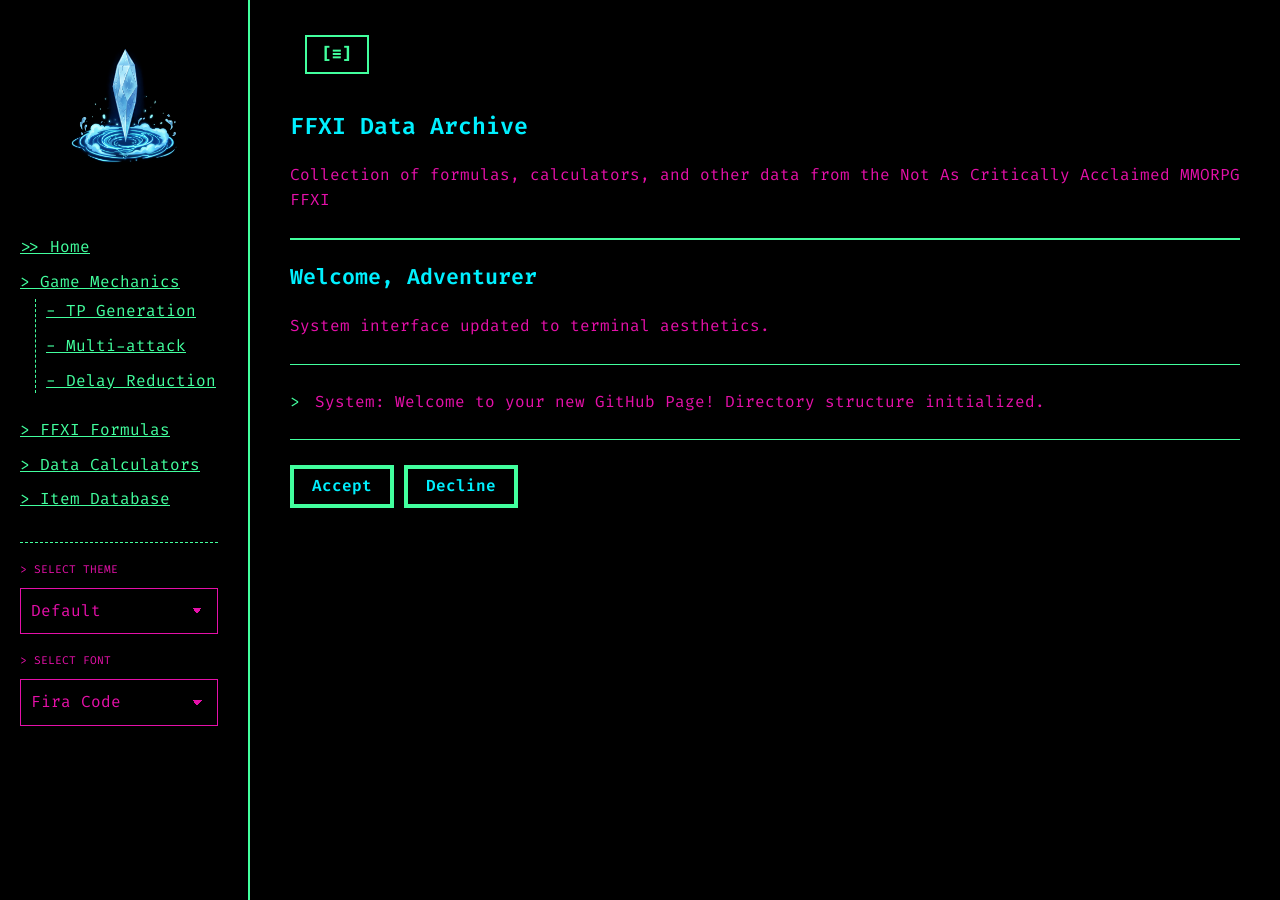
<file: index.html>
<!DOCTYPE html>
<html lang="en">
<head>
  <meta charset="UTF-8">
  <meta name="viewport" content="width=device-width, initial-scale=1.0">
  <title>FFXI Data Archive</title>
  <link rel="stylesheet" href="terminal.css">
</head>
<body>

  <input type="checkbox" id="nav-toggle" class="menu-checkbox">

  <div class="layout-wrapper">
    
    <aside id="global-sidebar" class="sidebar"></aside>

    <main class="main-content">
      <label for="nav-toggle" class="menu-btn">[☰]</label>
      
      <div class="terminal-wrapper">
        <header>
          <h1>FFXI Data Archive</h1>
          <p>Collection of formulas, calculators, and other data from the Not As Critically Acclaimed MMORPG FFXI</p>
        </header>

        <hr />

        <h2>Welcome, Adventurer</h2>
        <p>System interface updated to terminal aesthetics.</p>
        
        <blockquote>
          System: Welcome to your new GitHub Page! Directory structure initialized.
        </blockquote>
        
        <div style="margin-top: 25px;">
          <button>Accept</button>
          <button>Decline</button>
        </div>
      </div>
    </main>

  </div>
  
  <script src="sidebar.js"></script>
  <script src="themes.js"></script>
</body>
</html>
</file>
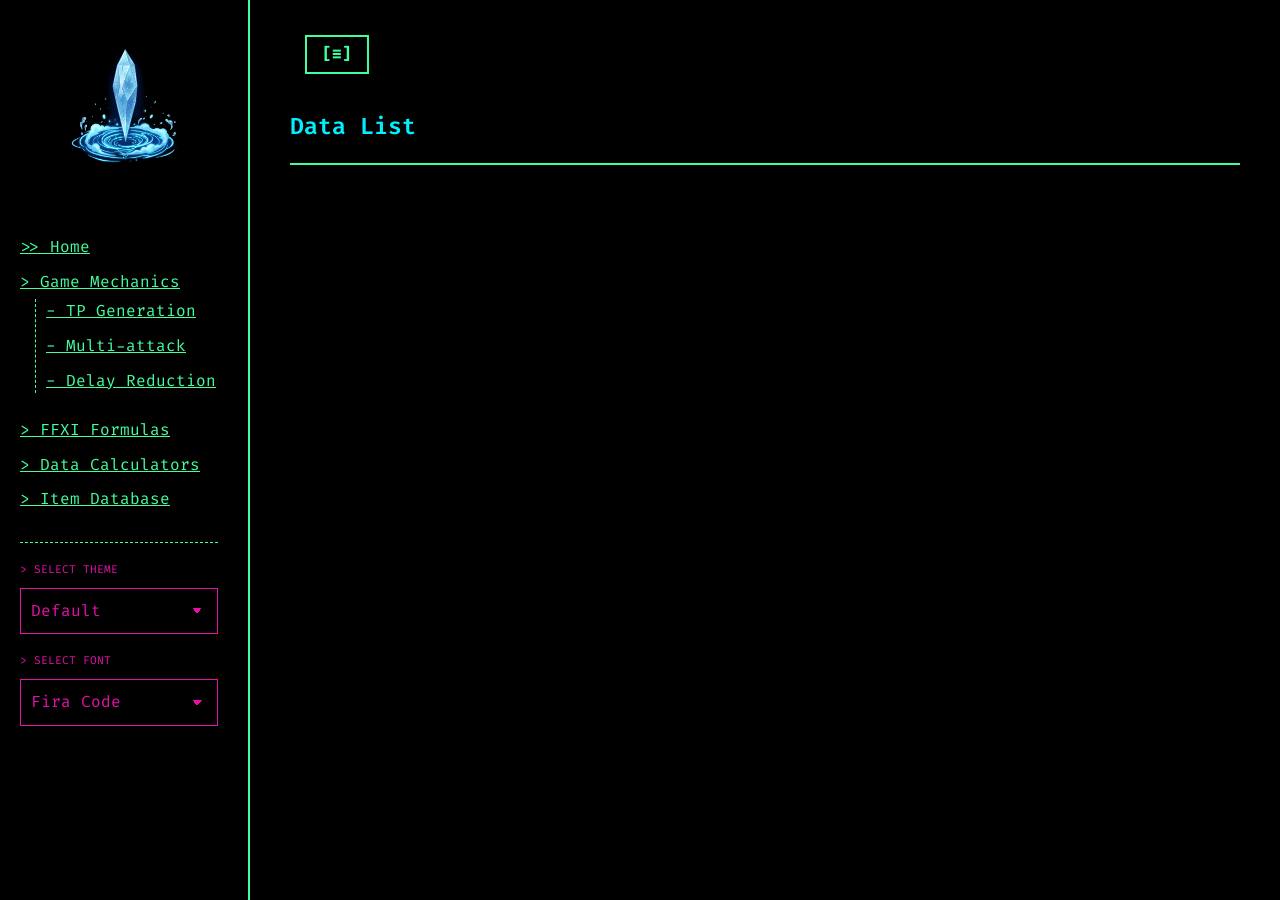
<file: data_list.html>
<!DOCTYPE html>
<html lang="en">
<head>
  <meta charset="UTF-8">
  <meta name="viewport" content="width=device-width, initial-scale=1.0">
  <title>Data List</title>
  <link rel="stylesheet" href="terminal.css">
</head>
<body>

  <input type="checkbox" id="nav-toggle" class="menu-checkbox">

  <div class="layout-wrapper">
    
    
    <aside id="global-sidebar" class="sidebar"></aside>

    <main class="main-content">
      <label for="nav-toggle" class="menu-btn">[☰]</label>
      
      <div class="terminal-wrapper">
        <header>
          <h1>Data List</h1>
        </header>
        <hr />
        </div>
    </main>

  </div>
  
  <script src="sidebar.js"></script>
  <script src="themes.js"></script>
</body>
</html>
</file>
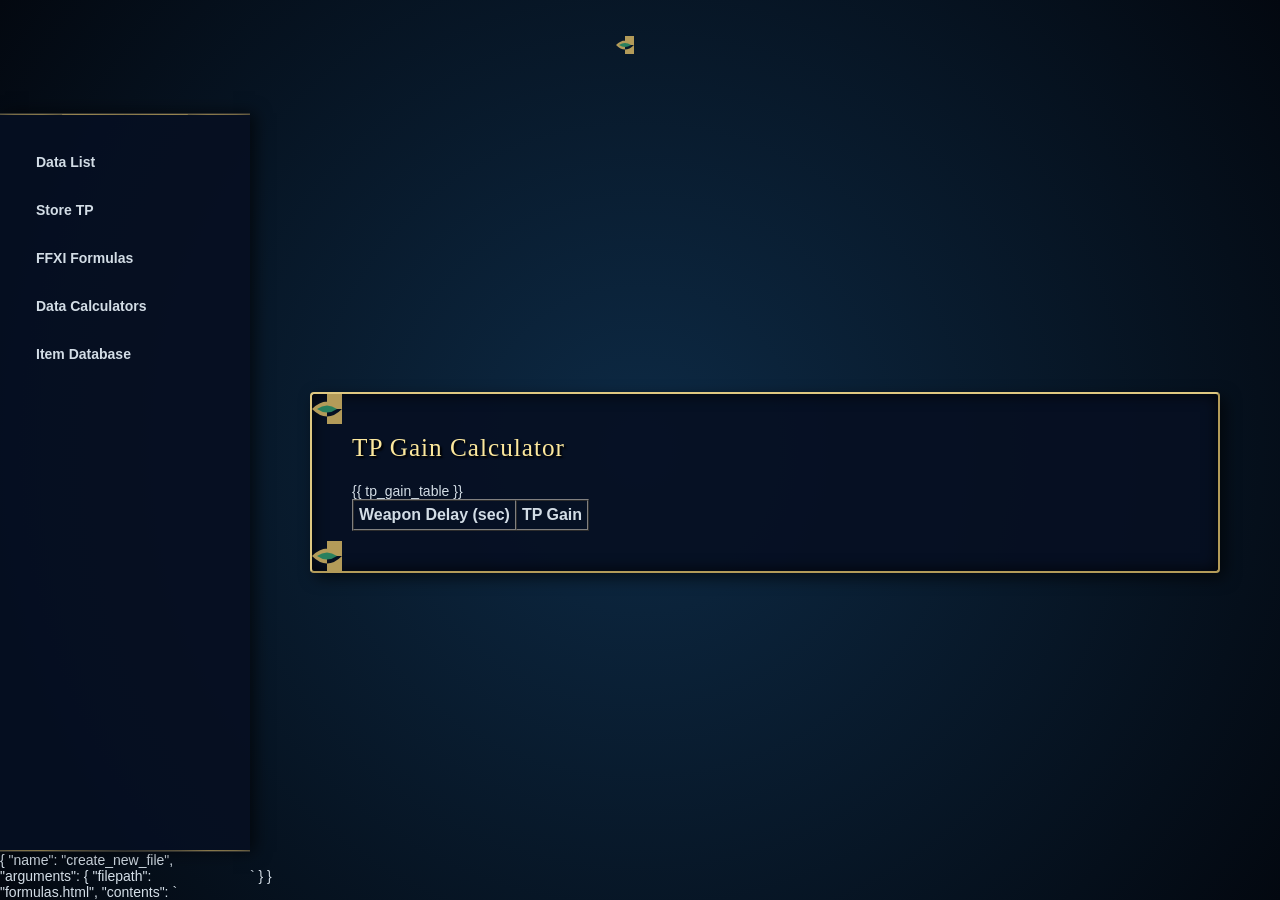
<file: datalist.html>
{
  "name": "create_new_file",
  "arguments": {
    "filepath": "formulas.html",
    "contents": `<!DOCTYPE html>
<html lang="en">
<head>
  <meta charset="UTF-8">
  <meta name="viewport" content="width=device-width, initial-scale=1.0">
  <title>Data List</title>
  <link rel="stylesheet" href="style.css">
</head>
<body class="ffxi-container">
  <header class="ffxi-header">
    <h1></h1>
  </header>
  <nav class="ffxi-menu">
    <ul>
      <li><a href="data_list.html">Data List</a></li>
<li><a href="data_list.html#store-tp">Store TP</a></li>
      <li><a href="ffxi_formulas.html">FFXI Formulas</a></li>
      <li><a href="data_calculators.html">Data Calculators</a></li>
      <li><a href="item_database.html">Item Database</a></li>
    </ul>
  </nav>
  <section class="ffxi-dialogue-box">
    <div class="dialogue-content">
      <h2>TP Gain Calculator</h2>
      <table border="1" cellpadding="5" cellspacing="0">
        <tr>
          <th>Weapon Delay (sec)</th>
          <th>TP Gain</th>
        </tr>
        {{ tp_gain_table }}
      </table>
    </div>
  </section>
</body>
</html>`
  }
}
</file>
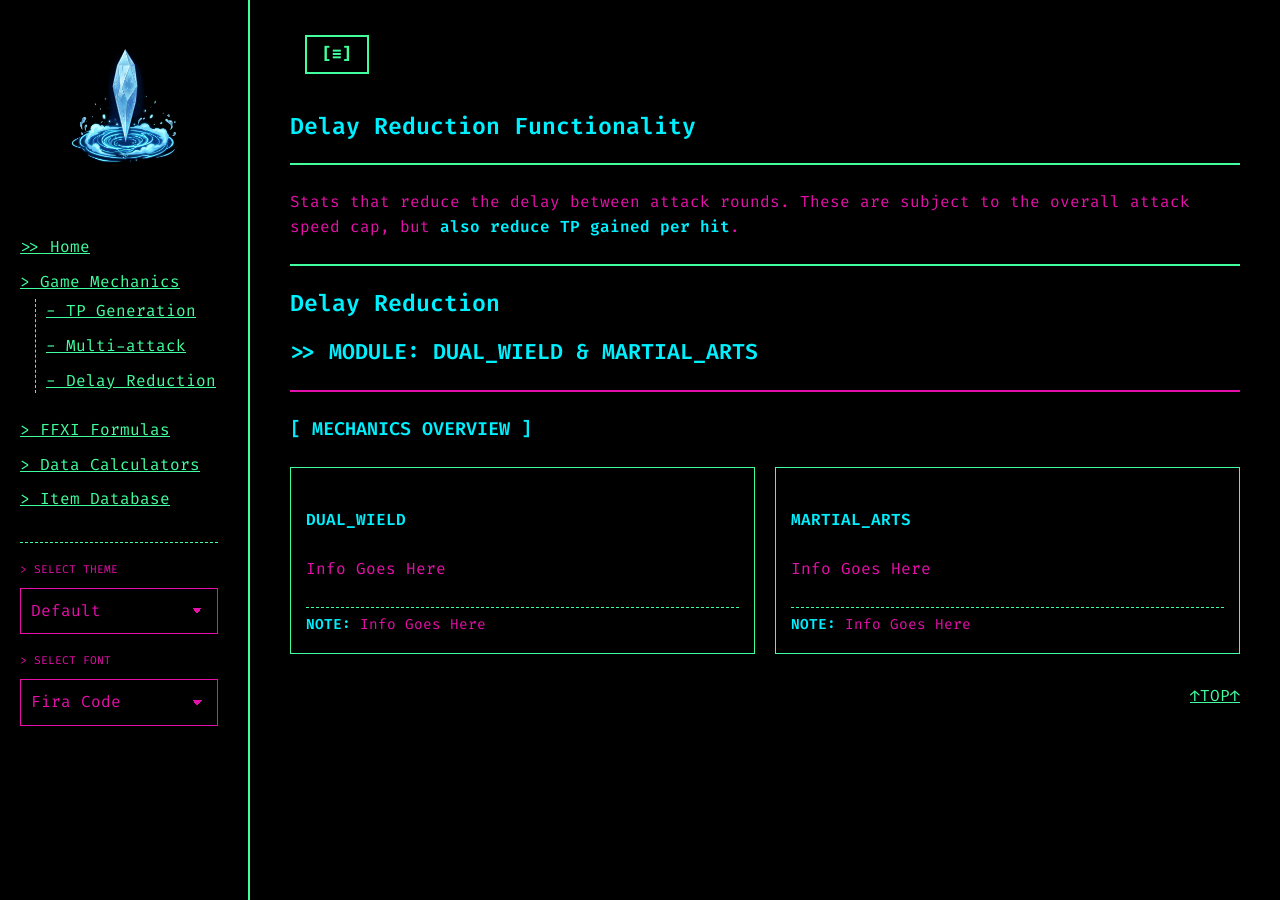
<file: delay_reduction.html>
<!DOCTYPE html>
<html lang="en">
<head>
  <meta charset="UTF-8">
  <meta name="viewport" content="width=device-width, initial-scale=1.0">
  <title>FFXI Data Archive</title>
  <link rel="stylesheet" href="terminal.css">
</head>
<body>

  <input type="checkbox" id="nav-toggle" class="menu-checkbox">

  <div class="layout-wrapper">
    
    <aside id="global-sidebar" class="sidebar"></aside>

    <main class="main-content">
      <label for="nav-toggle" class="menu-btn">[☰]</label>
      
      <div class="terminal-wrapper">
        <header>
          <h1>Delay Reduction Functionality</h1>
        </header><hr>
        <body><br>Stats that reduce the delay between attack rounds. These are subject to the overall attack speed cap, but <b>also reduce TP gained per hit</b>. 
            <br> <br></body>
        <hr>
        <div id="DELAY_RED" class="module-header">
          <h1>Delay Reduction</h1>
          <h2>&gt;&gt; MODULE: DUAL_WIELD &amp; MARTIAL_ARTS</h2>
        </div>

        <h3>[ MECHANICS OVERVIEW ]</h3>

        <div class="data-grid">
          <div class="grid-item dw-block">
            <h4>DUAL_WIELD</h4>
            <p>Info Goes Here</p>
            <div class="note">
              <strong>NOTE:</strong> Info Goes Here
            </div>
          </div>

          <div class="grid-item ma-block">
            <h4>MARTIAL_ARTS</h4>
            <p>Info Goes Here</p>
            <div class="note">
              <strong>NOTE:</strong> Info Goes Here
            </div>
          </div>
        </div>

        <div style="text-align: right; margin-top: 10px;">
          <a href="#TOP">↑TOP↑</a>
        </div>

      </div>
  
  <script src="sidebar.js"></script>
  <script src="themes.js"></script>
</body>
</html>
</file>
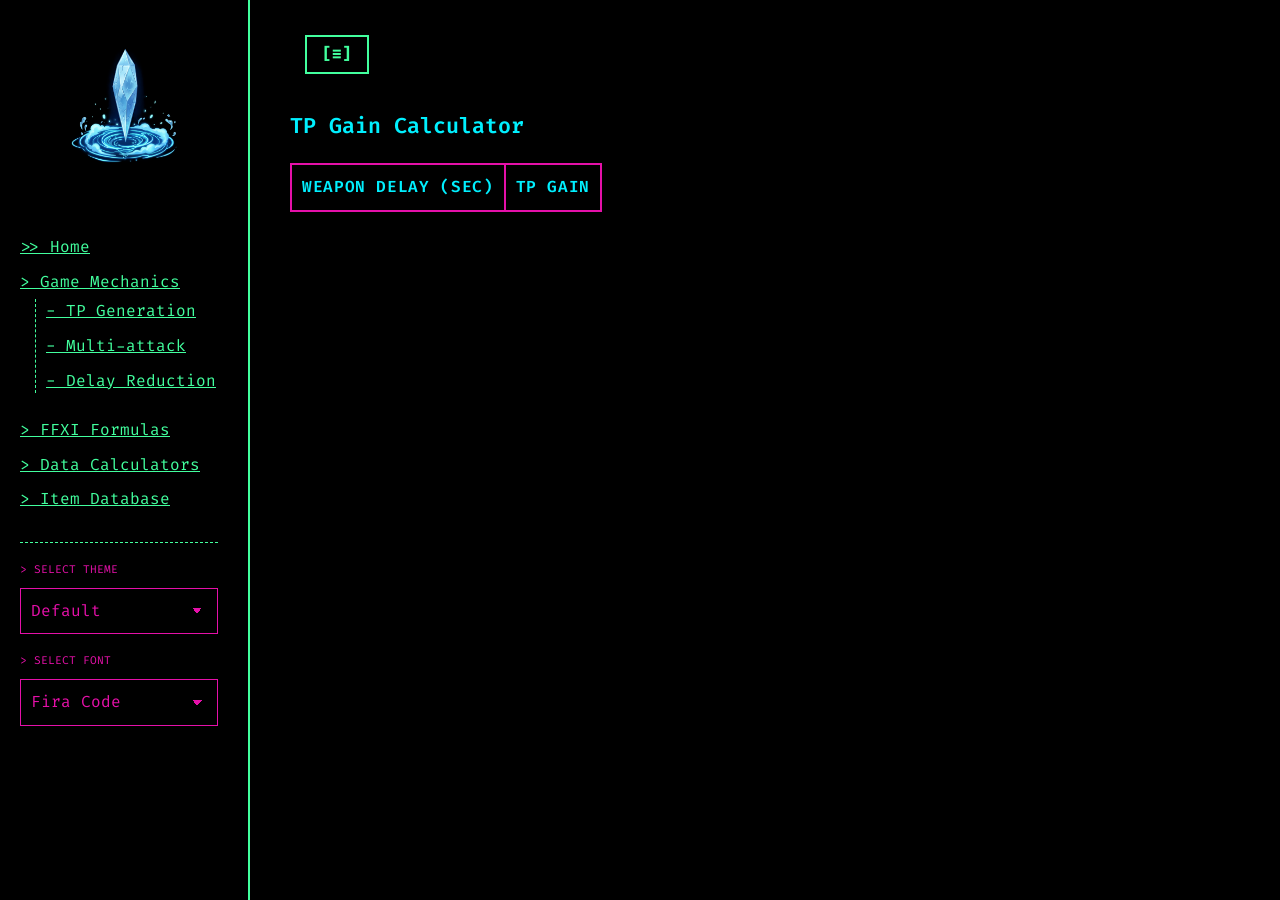
<file: formulas.html>
<!DOCTYPE html>
<html lang="en">
<head>
  <meta charset="UTF-8">
  <meta name="viewport" content="width=device-width, initial-scale=1.0">
  <title>FFXI Formulas</title>
  <link rel="stylesheet" href="terminal.css">
</head>
<body>

  <input type="checkbox" id="nav-toggle" class="menu-checkbox">

  <div class="layout-wrapper">
    
    <aside id="global-sidebar" class="sidebar"></aside>

    <main class="main-content">
      <label for="nav-toggle" class="menu-btn">[☰]</label>
      
      <div class="terminal-wrapper">
        <h2>TP Gain Calculator</h2>
        <table border="1" cellpadding="5" cellspacing="0">
          <tr>
            <th>Weapon Delay (sec)</th>
            <th>TP Gain</th>
          </tr>
          </table>
      </div>
    </main>

  </div>
  
  <script src="sidebar.js"></script>
  <script src="themes.js"></script>
</body>
</html>
</file>
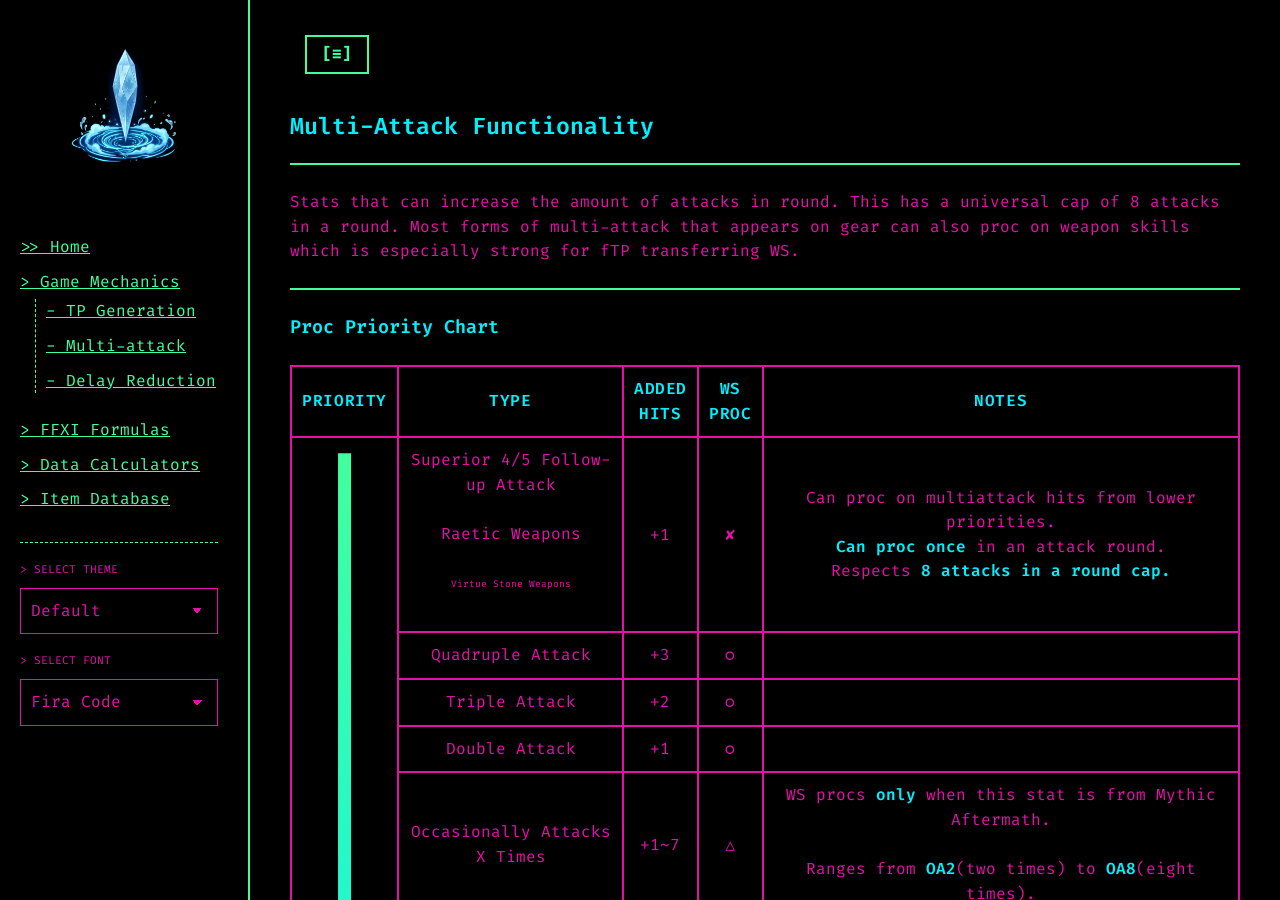
<file: multiattack.html>
<!DOCTYPE html>
<html lang="en">
<head>
  <meta charset="UTF-8">
  <meta name="viewport" content="width=device-width, initial-scale=1.0">
  <title>FFXI Data Archive</title>
  <link rel="stylesheet" href="terminal.css">
</head>
<body>

  <input type="checkbox" id="nav-toggle" class="menu-checkbox">

  <div class="layout-wrapper">
    
    <aside id="global-sidebar" class="sidebar"></aside>

    <main class="main-content">
      <label for="nav-toggle" class="menu-btn">[☰]</label>
      
      <div class="terminal-wrapper">
        <header>
          <h1>Multi-Attack Functionality</h1>
        </header><hr>
        <body><br>Stats that can increase the amount of attacks in round. This has a universal cap of 8 attacks in a round. Most forms of multi-attack that appears on gear can also proc on weapon skills which is especially strong for fTP transferring WS.
            <br> <br></body>
        <hr>
        <header><h3>Proc Priority Chart</h3></header>
        <table>
          <thead>
            <tr>
              <th style="text-align: center; width: 5%;">Priority</th>
              <th style="text-align: center; width: 25%;">Type</th>
              <th style="text-align: center; width: 4%;">Added Hits</th>
              <th style="text-align: center; width: 4%;">WS Proc</th>
              <th style="text-align: center; width: 55%;">Notes</th>
            </tr>
          </thead>
          <tbody>
            <tr>
              <td rowspan="9" style="position: relative; padding: 0; border-bottom: 2px solid var(--foreground);">
                <div class="priority-arrow"></div>
              <td style="text-align: center;">Superior 4/5 Follow-up Attack<br><br>Raetic Weapons<p style="font-size: 0.6rem;"> Virtue Stone Weapons</p></td>
              <td style="text-align: center;">+1</td>
              <td style="text-align: center;">✘</td>
              <td style="text-align: center;">Can proc on multiattack hits from lower priorities. <br><b>Can proc once</b> in an attack round. <br>Respects <b>8 attacks in a round cap.</b></td>
            </tr>
            <tr>
              <td style="text-align: center;">Quadruple Attack</td>
              <td style="text-align: center;">+3</td>
              <td style="text-align: center;">◯</td>
              <td style="text-align: center;"></td>
            </tr>
            <tr>
              <td style="text-align: center;">Triple Attack</td>
              <td style="text-align: center;">+2</td>
              <td style="text-align: center;">◯</td>
              <td style="text-align: center;"></td>
            </tr>
            <tr>
              <td style="text-align: center;">Double Attack</td>
              <td style="text-align: center;">+1</td>
              <td style="text-align: center;">◯</td>
              <td style="text-align: center;"></td>
            </tr>
            <tr>
              <td style="text-align: center;">Occasionally Attacks X Times</td>
              <td style="text-align: center;">+1~7</td>
              <td style="text-align: center;">△</td>
              <td style="text-align: center;">WS procs <b>only</b> when this stat is from Mythic Aftermath. <br><br>Ranges from <b>OA2</b>(two times) to <b>OA8</b>(eight times).</td>
            </tr>
            <tr>
                
                <td colspan="5" class="table-divider">
                ↓ Conditional Procs - Priority Under Testing ↓
              </td>
            </tr>
            <tr>
              <td style="text-align: center;">Zanshin Retry</td>
              <td style="text-align: center;">+1</td>
              <td style="text-align: center;">✘</td>
              <td style="text-align: center;">Can <b>only</b> occur <b>on attack misses</b>. Rate% = Zanshin. Caps at 100% proc on misses (accuracy caps: 95% for 2-hand, 99% for 1-hand; effectively raising melee hit rate to 99.75% for 2-hand, 99.99% for 1-hand).<br>Does not work with H2H or DW.</td>
            </tr>
            <tr>
              <td style="text-align: center;">Hasso Double Attack</td>
              <td style="text-align: center;">+1</td>
              <td style="text-align: center;">✘</td>
              <td style="text-align: center;">Can only occur when using Hasso on a SAM main and when an attack connects. Rate = (Zanshin ÷ 4). This caps at unmastered:25%, mastered:35%. <br><b>Job gifts ONLY give a raised cap and not more proc chance.</b></td>
            </tr>
            <tr>
              <td style="text-align: center;">Zanshin: OA2</td>
              <td style="text-align: center;">+1</td>
              <td style="text-align: center;">✘</td>
              <td style="text-align: center;">Can only occur when using gear that grants it. Has the stated % chance to proc <b>on any Zanshin proc</b> (miss OR extra attack).<br> Ex: Ryuo Sune-ate (10/HQ 11%).</td>
            </tr>
          </tbody>
        </table>
      </div>
  <div style="text-align: right; margin-top: 10px;">
          <a href="#TOP">↑TOP↑</a>
        </div>
  <script src="sidebar.js"></script>
  <script src="themes.js"></script>
</body>
</html>
</file>
<file: terminal.css>
@import url('https://fonts.googleapis.com/css2?family=Atkinson+Hyperlegible:wght@400;700&family=DotGothic16&family=Fira+Code:wght@300..700&family=IBM+Plex+Mono:wght@400;700&family=Inconsolata:wght@400;700&family=Inter:wght@400;600&family=JetBrains+Mono:wght@400;700&family=Lexend:wght@400;600&family=Orbitron:wght@400;700&family=Oxanium:wght@400;700&family=Press+Start+2P&family=Share+Tech+Mono&family=Source+Code+Pro:wght@400;700&family=Space+Mono:wght@400;700&family=VT323&display=swap');
:root {
  /* Default: Matrix Green */
  --background: #000000;
  --foreground: #e510a9;
  --accent: #42ff9e;
  --accent2: #00f0ff; /* Cyan */
  --radius: 0;
  --font-size: 1rem;
  --line-height: 1.54em;
  --font-main: "Fira Code", monospace;
}

:root[data-theme="sandoria-blk"] {
  --background: #000000;
  --foreground: #ffcccc;
  --accent: #d32f2f;
  --accent2: #ffb300; /* Crown Gold */
}

:root[data-theme="bastok-blk"] {
  --background: #000000;
  --foreground: #e3f2fd;
  --accent: #1e88e5;
  --accent2: #ffeb3b; /* Gear Yellow */
}

:root[data-theme="windurst-blk"] {
  --background: #000000;
  --foreground: #e8f5e9;
  --accent: #2e7d32;
  --accent2: #ffee58; /* Star Yellow */
}

:root[data-theme="jeuno-blk"] {
  --background: #000000;
  --foreground: #fffde7;
  --accent: #e64a19;
  --accent2: #ab47bc; /* Royal Purple */
}

:root[data-theme="ahturhgan-blk"] {
  --background: #000000;
  --foreground: #cfd8dc;
  --accent: #fbc02d;
  --accent2: #00897b; /* Serpent Teal */
}

:root[data-theme="adoulin-blk"] {
  --background: #000000;
  --foreground: #ffffff;
  --accent: #fdd835;
  --accent2: #1976d2; /* Sword Blue */
}
/* Chocobo (Black) */
:root[data-theme="chocobo-blk"] {
  --background: #000000;
  --foreground: #fff9c4; /* Pale Yellow */
  --accent: #fbc02d;     /* Chocobo Yellow */
  --accent2: #8d6e63;    /* Beak/Feather Brown */
}

/* Moogle (Black) */
:root[data-theme="moogle-blk"] {
  --background: #000000;
  --foreground: #ffffff; /* White Fur */
  --accent: #d32f2f;     /* Red Trim/Nose */
  --accent2: #ab47bc;    /* Pom Pom Purple */
}

/* Limbus (Black) */
:root[data-theme="limbus-blk"] {
  --background: #000000;
  --foreground: #9239f8; /* Pale Pink */
  --accent: #ff4081;     /* Neon Pink */
  --accent2: #00e5ff;    /* Cyan/Blue */
}

:root[data-theme="sandoria-full"] {
  --background: #b71c1c;
  --foreground: #ffffff;
  --accent: #fbc02d;
  --accent2: #000000; /* Pure Black contrast */
}

:root[data-theme="bastok-full"] {
  --background: #0d2060;
  --foreground: #fcf6e8;
  --accent: #4aa3df;
  --accent2: #ffca28; /* Brass */
}

:root[data-theme="windurst-full"] {
  --background: #fdf6e3;
  --foreground: #1b4f2c;
  --accent: #d84315;
  --accent2: #f57f17; /* Dark Gold */
}

:root[data-theme="jeuno-full"] {
  --background: #fcfaf2;
  --foreground: #3e1722;
  --accent: #ff3d00;
  --accent2: #00838f; /* Deep Teal */
}

:root[data-theme="ahturhgan-full"] {
  --background: #0a0a0a;
  --foreground: #a8a2b5;
  --accent: #d4b22c;
  --accent2: #4caf50; /* Vivid Green */
}

:root[data-theme="adoulin-full"] {
  --background: #2b5bee;
  --foreground: #ffffff;
  --accent: #f9d021;
  --accent2: #84ffff; /* Light Cyan */
}

/* PlayOnline (POL) Theme */
:root[data-theme="pol"] {
  --background: #000000;
  --foreground: #e1f5fe; 
  --accent: #00b4d8;     
  --accent2: #0277bd; /* Deep Blue */
}

/* Amber CRT Theme */
:root[data-theme="amber"] {
  --background: #000000;
  --foreground: #ffeedd;
  --accent: #ffb000;
  --accent2: #ff3d00; /* Red-Orange */
}

/* Chocobo (Full - Yellow) */
:root[data-theme="chocobo-full"] {
  --background: #fbc02d; /* Chocobo Yellow */
  --foreground: #3e2723; /* Dark Brown Text */
  --accent: #e65100;     /* Orange */
  --accent2: #ffffff;    /* White */
}

/* Moogle (Full - Off-White) */
:root[data-theme="moogle-full"] {
  --background: #f5f5f5; /* Light Grey/White */
  --foreground: #212121; /* Dark Text */
  --accent: #c62828;     /* Red */
  --accent2: #8e24aa;    /* Pom Pom Purple */
}

/* Limbus (Full - Deep Purple) */
:root[data-theme="limbus-full"] {
  --background: #2b003a; /* Deep Purple */
  --foreground: #ffffff; /* White */
  --accent: #ff4081;     /* Neon Pink */
  --accent2: #00b0ff;    /* Bright Blue */
}

:root[data-theme="war-blk"] { --background: #000000; --foreground: #e0e0e0; --accent: #c62828; --accent2: #795548; }
:root[data-theme="mnk-blk"] { --background: #000000; --foreground: #fff8e1; --accent: #f9a825; --accent2: #8d6e63; }
:root[data-theme="whm-blk"] { --background: #000000; --foreground: #ffffff; --accent: #d32f2f; --accent2: #4dd0e1; }
:root[data-theme="blm-blk"] { --background: #000000; --foreground: #e0e0e0; --accent: #1976d2; --accent2: #fbc02d; }
:root[data-theme="rdm-blk"] { --background: #000000; --foreground: #ffcdd2; --accent: #b71c1c; --accent2: #ffffff; }
:root[data-theme="thf-blk"] { --background: #000000; --foreground: #e8f5e9; --accent: #2e7d32; --accent2: #fbc02d; }
:root[data-theme="pld-blk"] { --background: #000000; --foreground: #ffffff; --accent: #eceff1; --accent2: #fbc02d; }
:root[data-theme="drk-blk"] { --background: #000000; --foreground: #e1bee7; --accent: #6a1b9a; --accent2: #b71c1c; }
:root[data-theme="bst-blk"] { --background: #000000; --foreground: #efebe9; --accent: #5d4037; --accent2: #ffb300; }
:root[data-theme="brd-blk"] { --background: #000000; --foreground: #f1f8e9; --accent: #558b2f; --accent2: #cddc39; }
:root[data-theme="rng-blk"] { --background: #000000; --foreground: #dcedc8; --accent: #827717; --accent2: #8d6e63; }
:root[data-theme="sam-blk"] { --background: #000000; --foreground: #ffcdd2; --accent: #d32f2f; --accent2: #ffca28; }
:root[data-theme="nin-blk"] { --background: #000000; --foreground: #cfd8dc; --accent: #4527a0; --accent2: #607d8b; }
:root[data-theme="drg-blk"] { --background: #000000; --foreground: #e8eaf6; --accent: #311b92; --accent2: #03a9f4; }
:root[data-theme="smn-blk"] { --background: #000000; --foreground: #e0f2f1; --accent: #00695c; --accent2: #ff7043; }
:root[data-theme="blu-blk"] { --background: #000000; --foreground: #e3f2fd; --accent: #1565c0; --accent2: #fdd835; }
:root[data-theme="cor-blk"] { --background: #000000; --foreground: #eceff1; --accent: #283593; --accent2: #d32f2f; }
:root[data-theme="pup-blk"] { --background: #000000; --foreground: #fffde7; --accent: #fbc02d; --accent2: #c2185b; }
:root[data-theme="dnc-blk"] { --background: #000000; --foreground: #ffcdd2; --accent: #c2185b; --accent2: #ffb300; }
:root[data-theme="sch-blk"] { --background: #000000; --foreground: #fafafa; --accent: #424242; --accent2: #9e9e9e; }
:root[data-theme="geo-blk"] { --background: #000000; --foreground: #f0f4c3; --accent: #827717; --accent2: #fbc02d; }
:root[data-theme="run-blk"] { --background: #000000; --foreground: #e1f5fe; --accent: #0277bd; --accent2: #b0bec5; }

:root[data-theme="war-full"] { --background: #3e2723; --foreground: #ffffff; --accent: #b71c1c; --accent2: #9e9e9e; }
:root[data-theme="mnk-full"] { --background: #f57f17; --foreground: #212121; --accent: #4e342e; --accent2: #ffffff; }
:root[data-theme="whm-full"] { --background: #ffffff; --foreground: #212121; --accent: #b71c1c; --accent2: #0277bd; }
:root[data-theme="blm-full"] { --background: #151b27; --foreground: #ffffff; --accent: #fdd835; --accent2: #ab47bc; }
:root[data-theme="rdm-full"] { --background: #8e0000; --foreground: #ffffff; --accent: #212121; --accent2: #fbc02d; }
:root[data-theme="thf-full"] { --background: #1b5e20; --foreground: #ffffff; --accent: #ffb300; --accent2: #000000; }
:root[data-theme="pld-full"] { --background: #ffffff; --foreground: #212121; --accent: #fbc02d; --accent2: #1976d2; }
:root[data-theme="drk-full"] { --background: #121212; --foreground: #e0e0e0; --accent: #8e24aa; --accent2: #d32f2f; }
:root[data-theme="bst-full"] { --background: #4e342e; --foreground: #ffffff; --accent: #ff9800; --accent2: #d7ccc8; }
:root[data-theme="brd-full"] { --background: #33691e; --foreground: #ffffff; --accent: #ffc107; --accent2: #8d6e63; }
:root[data-theme="rng-full"] { --background: #558b2f; --foreground: #ffffff; --accent: #3e2723; --accent2: #ffca28; }
:root[data-theme="sam-full"] { --background: #b71c1c; --foreground: #ffffff; --accent: #212121; --accent2: #ffc107; }
:root[data-theme="nin-full"] { --background: #212121; --foreground: #e0e0e0; --accent: #512da8; --accent2: #b0bec5; }
:root[data-theme="drg-full"] { --background: #4b34b2; --foreground: #ffffff; --accent: #29b6f6; --accent2: #ffb300; }
:root[data-theme="smn-full"] { --background: #004d40; --foreground: #ffffff; --accent: #ff9800; --accent2: #80cbc4; }
:root[data-theme="blu-full"] { --background: #0d47a1; --foreground: #ffffff; --accent: #fbc02d; --accent2: #81d4fa; }
:root[data-theme="cor-full"] { --background: #1a237e; --foreground: #ffffff; --accent: #b71c1c; --accent2: #cfd8dc; }
:root[data-theme="pup-full"] { --background: #fbc02d; --foreground: #212121; --accent: #d32f2f; --accent2: #1976d2; }
:root[data-theme="dnc-full"] { --background: #ad1457; --foreground: #ffffff; --accent: #212121; --accent2: #fbc02d; }
:root[data-theme="sch-full"] { --background: #212121; --foreground: #f5f5f5; --accent: #ffffff; --accent2: #ffca28; }
:root[data-theme="geo-full"] { --background: #182e68; --foreground: #ffffff; --accent: #f57f17; --accent2: #853527; }
:root[data-theme="run-full"] { --background: #01579b; --foreground: #ffffff; --accent: #cfd8dc; --accent2: #4dd0e1; }

:root[data-font="vt323"] { --font-main: "VT323", monospace; }
:root[data-font="dotgothic"] { --font-main: "DotGothic16", sans-serif; }
:root[data-font="pressstart"] { 
  --font-main: "Press Start 2P", cursive; 
  --font-size: 0.75rem; 
}

:root[data-font="inter"] { --font-main: "Inter", sans-serif; }
:root[data-font="atkinson"] { --font-main: "Atkinson Hyperlegible", sans-serif; }
:root[data-font="lexend"] { --font-main: "Lexend", sans-serif; }
:root[data-font="jetbrains"]    { --font-main: "JetBrains Mono", monospace; }
:root[data-font="ibmplexmono"]  { --font-main: "IBM Plex Mono", monospace; }
:root[data-font="sourcecodepro"]{ --font-main: "Source Code Pro", monospace; }
:root[data-font="spacemono"]    { --font-main: "Space Mono", monospace; }
:root[data-font="inconsolata"]  { --font-main: "Inconsolata", monospace; }
:root[data-font="sharetech"]    { --font-main: "Share Tech Mono", monospace; }
:root[data-font="orbitron"]     { --font-main: "Orbitron", sans-serif; }
:root[data-font="oxanium"]      { --font-main: "Oxanium", sans-serif; }

html {
  box-sizing: border-box;
  height: 100%;
}

*,
*:before,
*:after {
  box-sizing: inherit;
  margin: 0;
  padding: 0;
}

body {
  height: 100%;
  font-family: var(--font-main);
  font-size: var(--font-size);
  font-weight: 400;
  line-height: var(--line-height);
  background-color: var(--background);
  color: var(--foreground);
  text-rendering: optimizeLegibility;
  font-variant-ligatures: contextual;
  -webkit-overflow-scrolling: touch;
  -webkit-text-size-adjust: 100%;
  margin: 0;
  padding: 0;
  overflow: hidden;
}

h1 {
  font-size: calc(var(--font-size) * 1.45);
  letter-spacing: 0;
}

h2 {
  font-size: calc(var(--font-size) * 1.35);
  letter-spacing: 0;
}

h3 {
  font-size: calc(var(--font-size) * 1.15);
  letter-spacing: 0;
}

h4,
h5,
h6 {
  font-size: calc(var(--font-size) * 1);
  letter-spacing: 0;
}

h1, h2, h3, h4, h5, h6,
p, ul, ol,
img, figure, video,
table {
  margin: 25px 0;
}

a {
  color: var(--accent);
}

button {
  position: relative;
  font: inherit;
  font-weight: bold;
  text-decoration: none;
  text-align: center;
  background: transparent;
  color: var(--accent);
  padding: 5px 18px;
  border: 4px solid var(--accent);
  border-radius: var(--radius);
  transition: background 0.15s linear;
  appearance: none;
  cursor: pointer;
  outline: none;
}

button:hover {
  background: color-mix(in srgb, var(--accent) 15%, transparent);
}

button:focus-visible,
a:focus-visible {
  outline: 1px solid var(--accent);
  outline-offset: 2px;
}

fieldset {
  display: inline-block;
  border: 2px solid var(--foreground);
  border-radius: calc(var(--radius) * 1.6);
  padding: 10px;
}

fieldset *:first-child {
  margin-top: 0;
}

fieldset input,
fieldset select,
fieldset textarea,
fieldset label,
fieldset button {
  margin-top: calc(var(--line-height) * 0.5);
  width: 100%;
}

label {
  display: inline-block;
}

label input {
  margin-top: 0;
}

input,
textarea,
select {
  background: transparent;
  color: var(--foreground);
  border: 1px solid var(--foreground);
  border-radius: var(--radius);
  padding: 10px;
  font: inherit;
  appearance: none;
}

input[type="checkbox"] {
  width: auto;
}

input:focus-visible,
input:active,
textarea:focus-visible,
textarea:active,
select:focus-visible,
select:active {
  border-color: var(--accent);
  outline: 1px solid var(--accent);
  outline-offset: 2px;
}

input:active,
textarea:active,
select:active {
  box-shadow: none;
}

select {
  background-image: linear-gradient(
      45deg,
      transparent 50%,
      var(--foreground) 50%
    ),
    linear-gradient(135deg, var(--foreground) 50%, transparent 50%);
  background-position: calc(100% - 20px), calc(100% - 15px);
  background-size:
    5px 5px,
    5px 5px;
  background-repeat: no-repeat;
  padding-right: 40px;
}

select option {
  background: var(--background);
}

input[type="checkbox"],
input[type="radio"] {
  vertical-align: middle;
  padding: 10px;
  box-shadow: inset 0 0 0 3px var(--background);
}

input[type="radio"] {
  display: inline-block;
  width: 10px !important;
  height: 10px !important;
  border-radius: 20px;
}

input[type="checkbox"]:checked,
input[type="radio"]:checked {
  background: var(--accent);
}

img {
  display: block;
  max-width: 100%;
  border: 8px solid var(--accent);
  border-radius: var(--radius);
  padding: 8px;
  overflow: hidden;
}

figure img,
figure video {
  margin-bottom: 0;
}

figure figcaption {
  background: var(--accent);
  color: var(--background);
  text-align: center;
  font-size: 1em;
  font-weight: normal;
  margin-top: -8px;
  border-radius: 0 0 var(--radius) var(--radius);
}

ul,
ol {
  margin-left: 4ch;
  padding: 0;
}

ul ul,
ul ol,
ol ul,
ol ol {
  margin-top: 0;
}

li::marker {
  color: var(--accent);
}

ul li,
ol li {
  position: relative;
}

code,
kbd {
  font-family:
    "Fira Code",
    "JetBrains Mono",
    Monaco,
    Consolas,
    Ubuntu Mono,
    monospace !important;
  font-feature-settings: normal;
  background: color-mix(in srgb, var(--foreground) 5%, transparent);
  color: color-mix(in srgb, var(--foreground) 5%, var(--accent));
  padding: 0 6px;
  margin: 0 2px;
  font-size: 0.95em;
}

code {
  border: 1px solid color-mix(in srgb, var(--foreground) 25%, transparent);
}

kbd {
  border-top: 1px solid color-mix(in srgb, var(--accent) 25%, transparent);
  border-left: 1px solid var(--accent);
  border-right: 1px solid var(--accent);
  border-bottom: 4px solid var(--accent);
  border-radius: 4px;
}

code code {
  background: transparent;
  padding: 0;
  margin: 0;
}

pre {
  tab-size: 4;
  background: color-mix(in srgb, var(--foreground) 5%, transparent) !important;
  color: color-mix(in srgb, var(--foreground) 5%, var(--accent));
  padding: 20px 10px;
  font-size: 0.95em !important;
  overflow: auto;
  border-radius: var(--radius);
  border: 1px solid color-mix(in srgb, var(--foreground) 25%, transparent);
}

pre code {
  background: none !important;
  margin: 0;
  padding: 0;
  font-size: inherit;
  border: none;
}

sup {
  line-height: 0;
}

abbr {
  position: relative;
  text-decoration-style: wavy;
  text-decoration-color: var(--accent);
  cursor: help;
}

sub {
  bottom: -0.25em;
}

sup {
  top: -0.25em;
}

mark {
  background: color-mix(in srgb, var(--accent) 45%, transparent);
  color: var(--foreground);
}

blockquote {
  position: relative;
  border-top: 1px solid var(--accent);
  border-bottom: 1px solid var(--accent);
  margin: 0;
  padding: 25px;
}

blockquote:before {
  content: ">";
  display: block;
  position: absolute;
  left: 0;
  color: var(--accent);
}

blockquote p:first-child {
  margin-top: 0;
}

blockquote p:last-child {
  margin-bottom: 0;
}

table {
  table-layout: auto;
  border-collapse: collapse;
}

table,
th,
td {
  border: 2px solid var(--foreground);
  padding: 10px;
}

th {
  border-style: solid;
  color: var(--foreground);
  text-align: left;
  text-transform: uppercase;
  letter-spacing: 0.04em;
}

hr {
  width: 100%;
  border: none;
  background: var(--accent);
  height: 2px;
}

/* Bold elements */

h1, h2, h3, h4, h5, h6,
b, strong,
th,
button {
  font-weight: 600;
  color: var(--accent2);
}
/* --- SIDEBAR & LAYOUT --- */
.menu-checkbox { display: none; }

.theme-switcher select {
  width: 100%;
  max-width: 100%;
  text-overflow: ellipsis;
  overflow: hidden;
  white-space: nowrap;
}

.menu-btn {
  display: inline-block;
  margin: 15px;
  cursor: pointer;
  color: var(--accent);
  border: 2px solid var(--accent);
  padding: 5px 15px;
  font-weight: bold;
}

.menu-btn:hover { background: color-mix(in srgb, var(--accent) 15%, transparent); }

.layout-wrapper { display: flex; min-height: 100vh; overflow: hidden; }


.sidebar {
  width: 250px;
  height: 100vh;
  display: flex;
  flex-direction: column;
  flex-shrink: 0;
  border-right: 2px solid var(--accent);
  overflow: hidden;
  padding: 10px 20px 0 20px;
}

.sidebar nav {
  flex-grow: 1;
  overflow-y: auto;
  padding-bottom: 20px;
  padding-right: 10px;
}


.sidebar nav::-webkit-scrollbar {
  width: 6px;
}

.sidebar nav::-webkit-scrollbar-track {
  background: transparent;
}

.sidebar nav::-webkit-scrollbar-thumb {
  background: var(--accent);
  border-radius: var(--radius);
}

.sidebar ul { margin-left: 0; list-style: none; }
.sidebar li { margin-bottom: 10px; }
.sidebar .sub-menu { display: block; margin-left: 15px; margin-top: 5px; border-left: 1px dashed var(--accent); padding-left: 10px; }

.main-content {
  flex-grow: 1;
  height: 100vh;
  overflow-y: auto;
  padding: 20px 40px;
}

.main-content::-webkit-scrollbar {
  width: 4px;
}

.main-content::-webkit-scrollbar-track {
  background: transparent;
}

.main-content::-webkit-scrollbar-thumb {
  background: color-mix(in srgb, var(--accent) 40%, transparent);
  border-radius: var(--radius);
}

.main-content::-webkit-scrollbar-thumb:hover {
  background: color-mix(in srgb, var(--accent) 70%, transparent);
}

.terminal-wrapper {
  max-width: 1000px;
}
.menu-checkbox:checked ~ .layout-wrapper .sidebar { margin-left: -250px; }


.data-grid { display: grid; grid-template-columns: 1fr 1fr; gap: 20px; margin-bottom: 30px; }
.grid-item { border: 1px solid var(--accent); padding: 15px; }
.relationship-block { grid-column: span 2; border-color: var(--foreground); }
.note { margin-top: 15px; border-top: 1px dashed var(--accent); padding-top: 5px; font-size: 0.9em; }
.module-header { border-bottom: 2px solid var(--foreground); margin-bottom: 20px; }
.system-nav { text-align: center; margin-bottom: 30px; border: 1px solid var(--accent); padding: 10px; }

/* --- SYSTEM LOGO --- */
.system-logo {
  display: block;
  margin: 10px auto 20px auto; 
  width: 120px;
  flex-shrink: 0; 
}

.system-logo img {
  width: 100%; 
  border: none;
  padding: 0;
  border-radius: 0;
  transition: opacity 0.2s ease;
}

.system-logo:hover img {
  opacity: 0.7;
}
/* --- PRIORITY ARROW --- */
.priority-arrow {
  position: absolute;
  top: 15px;
  bottom: 15px;
  left: 20px;
  right: 20px;
  background: linear-gradient(to bottom, var(--accent), var(--accent2));
  /* Draws the arrow: 30px tall pointer at the bottom, straight stem to the top */
  clip-path: polygon(40% 0%, 60% 0%, 60% calc(100% - 30px), 90% calc(100% - 30px), 50% 100%, 10% calc(100% - 30px), 40% calc(100% - 30px));
}
/* --- TABLE DIVIDER ROW --- */
td.table-divider {
  background: color-mix(in srgb, var(--accent) 15%, transparent);
  color: var(--accent);
  font-weight: bold;
  text-align: center;
  text-transform: uppercase;
  letter-spacing: 0.1em;
  padding: 15px;
  border-top: 2px dashed var(--accent);
  border-bottom: 2px dashed var(--accent);
}
</file>
<file: style.css>
:root {
  /* FFXI Palette (Updated) */
  --po-blue-dark: #030810;
  --po-blue-light: #0d2a45;
  --dialogue-bg: rgba(6, 15, 34, 0.9);
  --border-gold: #b39b59;
  --border-gold-light: #dfc881;
  --text-main: #d3dde6;
  --text-title: #fce89d;
  --link-color: #5b9edb;
  --link-hover: #ffffff;
  --system-text: #ff8e8e;
  
  /* NEW Windurst Theme Colors and Assets */
  --windurst-green: #29805e; /* Vibrant forest green */
  
  /* Example assets as Data URIs for convenience (SVG code) */
  /* A stylized scroll border-image example */
  --border-img-url: url('data:image/svg+xml;charset=utf-8,<svg xmlns="http://www.w3.org/2000/svg" width="100" height="100" viewBox="0 0 100 100"><g stroke="%23b39b59" stroke-width="2" fill="none"><path d="M10,10 Q50,0 90,10 T90,90 Q50,100 10,90 T10,10 M5,5 V95 H95 V5 Z M30,10 Q50,5 70,10" /></g><circle cx="5" cy="5" r="5" fill="%23b39b59"/><circle cx="95" cy="5" r="5" fill="%23b39b59"/><circle cx="5" cy="95" r="5" fill="%23b39b59"/><circle cx="95" cy="95" r="5" fill="%23b39b59"/></svg>');
  /* A stylized leaf corner asset */
  --leaf-img-url: url('data:image/svg+xml;charset=utf-8,<svg xmlns="http://www.w3.org/2000/svg" viewBox="0 0 50 50"><path fill="%23b39b59" d="M10,25 Q25,10 40,25 Q25,40 10,25 M25,25 V40 H40 V25 M25,25 V10 H40 V25" /><path fill="%2329805e" d="M15,25 Q25,18 35,25 Q25,32 15,25" /></svg>');
}

/* --- Global Styles --- */
body {
  margin: 0;
  padding: 0;
  background: radial-gradient(circle at center, var(--po-blue-light), var(--po-blue-dark));
  color: var(--text-main);
  font-family: 'Tahoma', 'Trebuchet MS', sans-serif;
  font-size: 14px;
  min-height: 100vh;
  display: flex;
  justify-content: center;
  align-items: center;
  overflow-x: hidden;
}

/* --- Full-Screen Container --- */
.ffxi-container {
  width: 100vw;
  height: 100vh;
  display: grid;
  grid-template-columns: 250px 1fr; /* Far-left sidebar, rest content */
  grid-template-rows: auto 1fr;
  grid-template-areas: "header header" "menu main";
  padding: 0;
  margin: 0;
}

/* --- Header Section (Spans full width) --- */
.ffxi-header {
  grid-area: header;
  padding: 30px 0;
  text-align: center;
  position: relative;
}

/* Header leaf motif */
.ffxi-header::before {
    content: '';
    display: block;
    width: 60px;
    height: 30px;
    background-image: var(--leaf-img-url);
    background-size: contain;
    background-repeat: no-repeat;
    margin: 0 auto 10px;
}

/* Typography */
h1, h2, h3 {
  color: var(--text-title);
  font-family: 'Georgia', serif;
  text-shadow: 2px 2px 2px #000000;
  margin-top: 0;
  font-weight: normal;
  letter-spacing: 1px;
}

h1 { font-size: 2.5em; border-bottom: none; padding-bottom: 0; }
h2 { font-size: 1.8em; }
h3 { font-size: 1.4em; }

.subtitle {
  color: var(--windurst-green); /* change color */
  font-style: italic;
}

a {
  color: var(--link-color);
  text-decoration: none;
  font-weight: bold;
}

a:hover {
  color: var(--text-title);
  text-shadow: 0 0 5px rgba(255, 255, 255, 0.5);
}

/* --- Full-Height Sidebar Menu (Far Left) --- */
.ffxi-menu {
  grid-area: menu;
  background-color: var(--dialogue-bg);
  border-right: 2px solid var(--border-gold);
  /* Example unique Windurst border image for sidebar */
  border-image: var(--border-img-url) 10 / 2px 0 / 0 stretch;
  padding: 30px 20px;
  height: 100%;
  box-sizing: border-box;
  box-shadow: 5px 0 15px rgba(0, 0, 0, 0.6);
}

.ffxi-menu ul {
  list-style: none;
  padding: 0;
  margin: 0;
}

.ffxi-menu li {
  margin-bottom: 10px;
}

.ffxi-menu a {
  display: block;
  padding: 10px 15px;
  color: var(--text-main);
  border: 1px solid transparent;
  border-radius: 4px;
  background-color: transparent;
  transition: background-color 0.2s, color 0.2s, transform 0.1s;
}

.ffxi-menu a:hover, .ffxi-menu a:focus {
  /* Teal-to-green gradient for hover, and green text */
  background: linear-gradient(to right, rgba(91, 158, 219, 0.2), rgba(41, 128, 94, 0.2));
  border-color: var(--border-gold-light);
  color: var(--windurst-green);
  transform: translateX(3px); /* small shift on hover */
}
.ffxi-menu .sub-menu {
  margin-top: 5px;
  margin-left: 20px;     /* Controls the indentation */
  padding-left: 0;
  list-style-type: square; /* Changes the bullet style */
  font-size: 0.9em;      /* Slightly smaller text for hierarchy */
}

.ffxi-menu .sub-menu li {
  margin-bottom: 5px;
}

/* --- Main Dialogue Box (Positions within Grid) --- */
.ffxi-dialogue-box {
  grid-area: main;
  padding: 60px; /* main container has more padding for the content area */
  position: relative; /* for absolute positioning of corner assets */
}

/* The actual box shape within the area */
.ffxi-dialogue-box .dialogue-content {
  background-color: var(--dialogue-bg);
  border: 2px solid var(--border-gold);
  border-top-color: var(--border-gold-light);
  border-left-color: var(--border-gold-light);
  border-radius: 4px;
  padding: 40px;
  box-shadow: 
    inset 0 0 15px rgba(0, 0, 0, 0.8),
    5px 5px 15px rgba(0, 0, 0, 0.6);
  position: relative; /* nested elements are absolute relative to this box */
}

/* --- Windurst Leaf Corners for Dialogue Box --- */
/* Top Left and Bottom Left via pseudo-elements */
.ffxi-dialogue-box .dialogue-content::before,
.ffxi-dialogue-box .dialogue-content::after {
    content: '';
    position: absolute;
    width: 50px;
    height: 50px;
    background-image: var(--leaf-img-url);
    background-size: cover;
    background-repeat: no-repeat;
}

/* Position Top Left */
.ffxi-dialogue-box .dialogue-content::before {
    top: -10px;
    left: -10px;
}

/* Explicit div corner for Top Right */
.ffxi-dialogue-box .dialogue-content .top-right-leaf {
    top: -10px;
    right: -10px;
    position: absolute;
    width: 50px;
    height: 50px;
    background-image: var(--leaf-img-url);
    background-size: cover;
    background-repeat: no-repeat;
}

/* Position Bottom Left */
.ffxi-dialogue-box .dialogue-content::after {
    bottom: -10px;
    left: -10px;
}

/* Explicit div corner for Bottom Right */
.ffxi-dialogue-box .dialogue-content .bottom-right-leaf {
    bottom: -10px;
    right: -10px;
    position: absolute;
    width: 50px;
    height: 50px;
    background-image: var(--leaf-img-url);
    background-size: cover;
    background-repeat: no-repeat;
}

/* --- System Messages --- */
.system-message {
  color: var(--system-text);
  font-family: 'Courier New', Courier, monospace;
  background: rgba(0, 0, 0, 0.5);
  padding: 15px;
  border-left: 4px solid var(--system-text);
  margin: 20px 0;
}

/* --- UI Buttons --- */
.ffxi-btn {
  background: linear-gradient(to bottom, #4a5b73, #233145);
  border: 1px solid var(--border-gold);
  color: var(--text-main);
  padding: 10px 25px;
  font-family: 'Tahoma', sans-serif;
  font-size: 14px;
  cursor: pointer;
  border-radius: 4px;
  box-shadow: inset 1px 1px 2px rgba(255,255,255,0.2), 2px 2px 5px rgba(0,0,0,0.5);
  margin-right: 15px;
  transition: background 0.2s, color 0.2s;
}

.ffxi-btn:hover {
  background: linear-gradient(to bottom, #5d728f, #2d3f57);
  color: var(--windurst-green); /* change hover color */
  border-color: var(--border-gold-light);
}

.ffxi-btn:active {
  background: #1a2536;
  box-shadow: inset 2px 2px 5px rgba(0,0,0,0.8);
}

/* --- Mobile (Responsive) --- */
@media (max-width: 800px) {
  .ffxi-container {
    grid-template-columns: 1fr;
    grid-template-areas: "header" "menu" "main";
  }
  .ffxi-menu {
    border-right: none;
    border-bottom: 2px solid var(--border-gold);
    height: auto;
  }
  .ffxi-dialogue-box {
    padding: 30px;
  }
  .ffxi-dialogue-box .dialogue-content {
      padding: 25px;
  }
}
</file>
